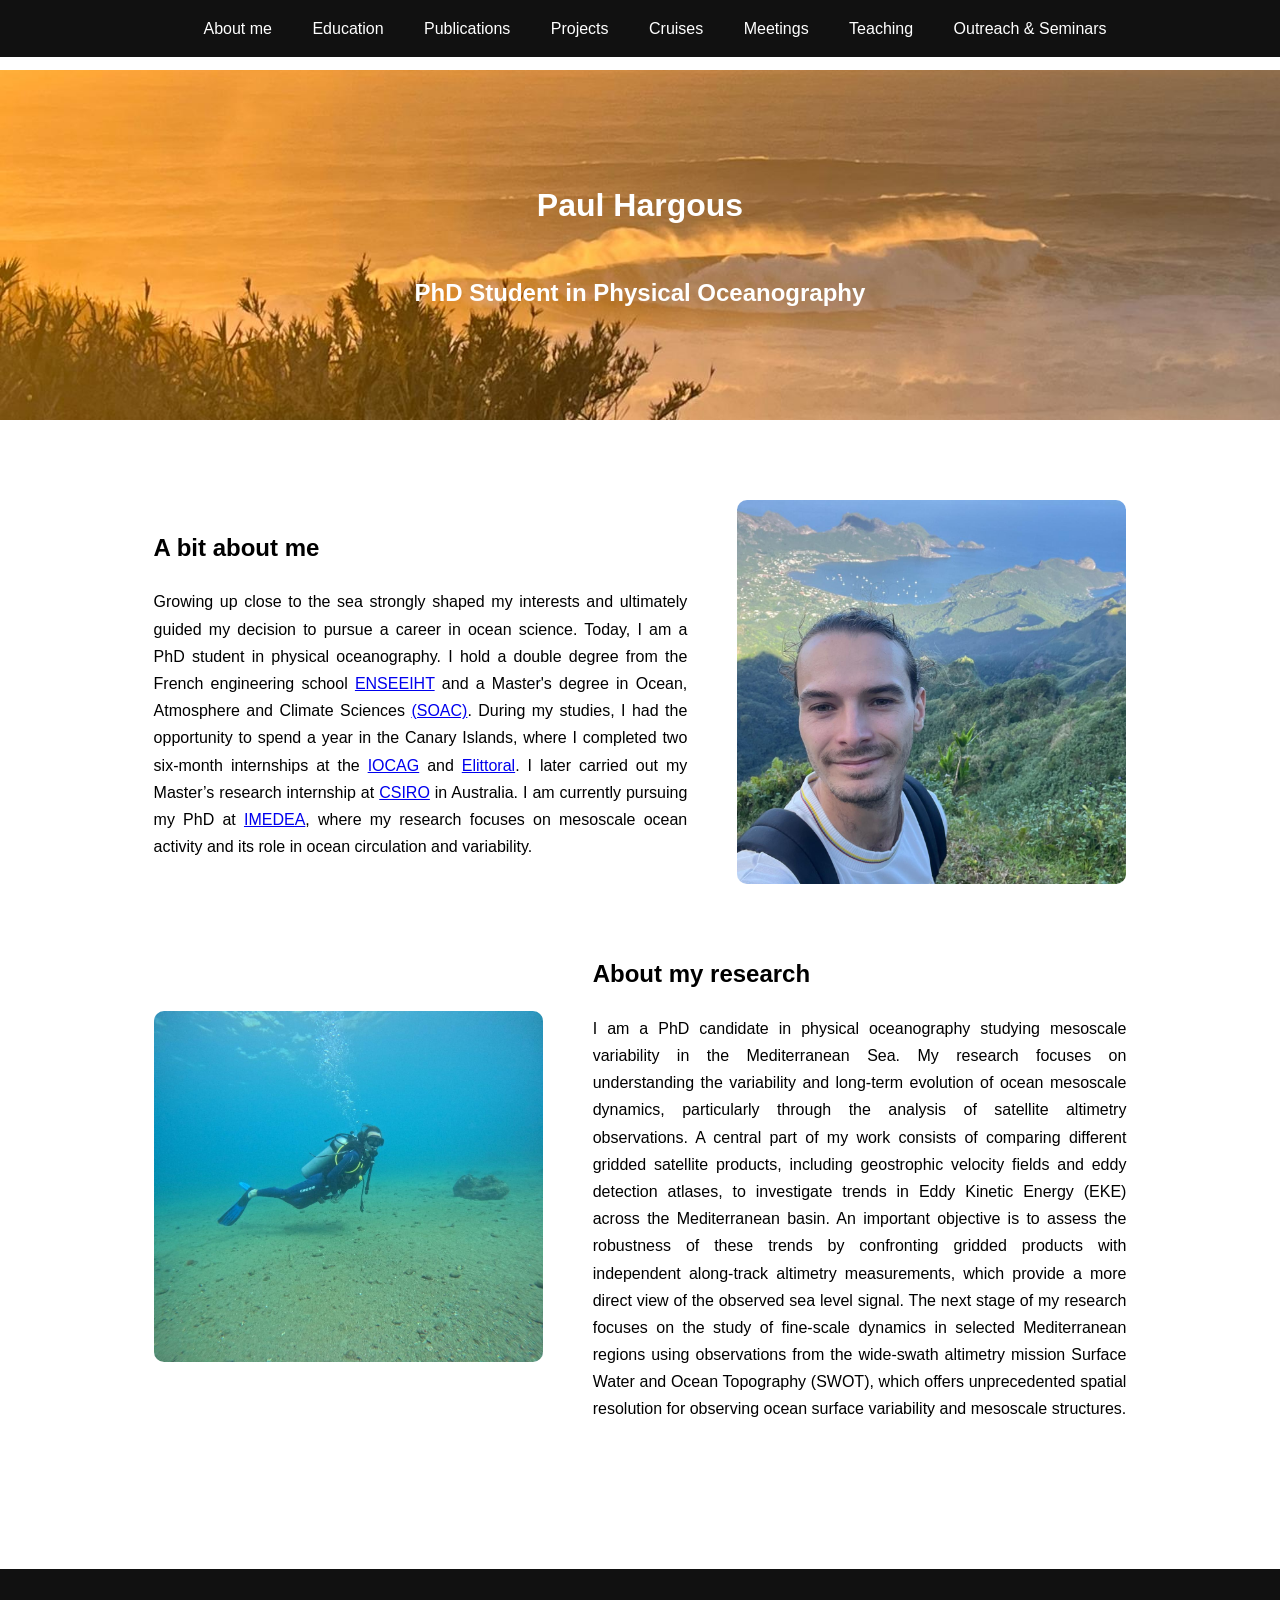
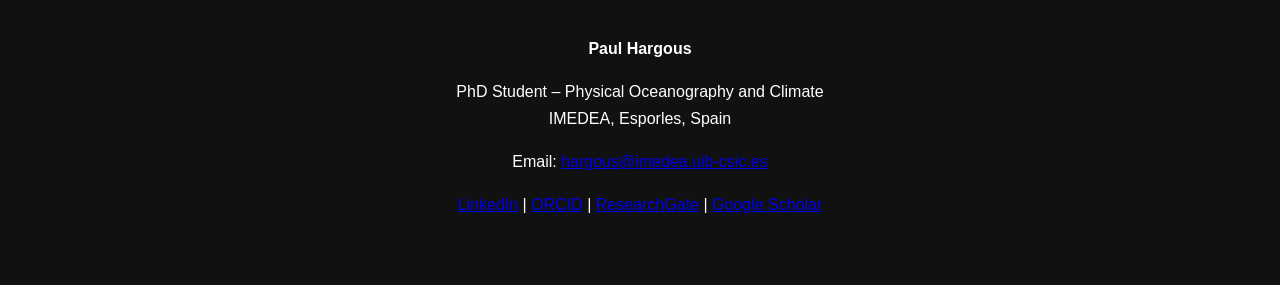
<file: index.html>
<!DOCTYPE html>
<html>

<head>
<meta name="google-site-verification" content="HveH4PqdMPqYlCQyUi-sbemN2hJzuqXPKPrv9sUtmls" />
<title>Paul Hargous - About me</title>
<link rel="stylesheet" href="style.css">
</head>

<body>

<nav>
<a href="index.html">About me</a>
<a href="education.html">Education</a>
<a href="publications.html">Publications</a>
<a href="projects.html">Projects</a>
<a href="cruises.html">Cruises</a>
<a href="meetings.html">Meetings</a>
<a href="teaching.html">Teaching</a>
<a href="outreach.html">Outreach & Seminars</a>
  <!-- 
<a href="cv.html">CV</a>
  -->
</nav>

<!-- HERO -->

<header class="hero" style="background-image:url('images/nazare.png'); height:350px;">
<h1>Paul Hargous</h1>
<h2>PhD Student in Physical Oceanography</h2>
</header>

<section class="content" style="margin-bottom: 10px; padding-bottom: 0;">
<!-- ABOUT ME -->

<div class="section-flex">
<div class="text-block" style="text-align: justify;">

<h2>A bit about me</h2>
<p>
Growing up close to the sea strongly shaped my interests and ultimately guided my decision
to pursue a career in ocean science. 
Today, I am a PhD student in physical oceanography. I hold a double degree from the French 
engineering school <a href="https://www.enseeiht.fr/fr/index.html" target="_blank">ENSEEIHT</a>
and a Master's degree in Ocean, Atmosphere and Climate Sciences
<a href="https://master-soac-toulouse.obs-mip.fr/" target="_blank">(SOAC)</a>.
During my studies, I had the opportunity to spend a year in the Canary Islands, where I 
completed two six-month internships at the <a href="https://iocag.ulpgc.es/" target="_blank">IOCAG</a>
and <a href="https://www.elittoral.es/" target="_blank">Elittoral</a>. I later carried out my 
Master’s research internship at <a href="https://www.csiro.au/en/" target="_blank">CSIRO</a> in Australia.
I am currently pursuing my PhD at <a href="https://imedea.uib-csic.es/" target="_blank">IMEDEA</a>, 
where my research focuses on mesoscale ocean activity and its role in ocean circulation and variability.
</p>
</div>
<img src="images/moi.png" width="200" style="border-radius:10px;">
</div>

</section>

<!-- BACKGROUND IMAGE -->
<!--
<div class="separator" style="background-image:url('images/figure_eke.png');"></div>

<section class="content">
-->
<!-- RESEARCH -->
<section class="content" style="margin-top: 10px; padding-top: 0;">
<div class="section-flex" style="flex-direction: row-reverse; justify-content: flex-start;">
<div class="text-block" style="text-align: justify;">
<h2>About my research</h2>
<p>
I am a PhD candidate in physical oceanography studying mesoscale variability in the Mediterranean Sea. 
My research focuses on understanding the variability and long-term evolution of ocean mesoscale dynamics, 
particularly through the analysis of satellite altimetry observations.
A central part of my work consists of comparing different gridded satellite products, including geostrophic 
velocity fields and eddy detection atlases, to investigate trends in Eddy Kinetic Energy (EKE) across the 
Mediterranean basin. An important objective is to assess the robustness of these trends by confronting 
gridded products with independent along-track altimetry measurements, which provide a more direct view of 
the observed sea level signal.
The next stage of my research focuses on the study of fine-scale dynamics in selected Mediterranean regions 
using observations from the wide-swath altimetry mission Surface Water and Ocean Topography (SWOT), which 
offers unprecedented spatial resolution for observing ocean surface variability and mesoscale structures.
</p>
</div>
<img src="images/moiplongee.png" width="200" style="border-radius:10px;">
</div>

</section>

<footer class="footer">

<p><strong>Paul Hargous</strong></p>

<p>
PhD Student – Physical Oceanography and Climate<br>
IMEDEA, Esporles, Spain
</p>

<p>
Email:
<a href="mailto:hargous@imedea.uib-csic.es">
hargous@imedea.uib-csic.es
</a>
</p>

<p>
<a href="https://www.linkedin.com/in/paul-hargous-964874195/" target="_blank">LinkedIn</a> |
<a href="https://orcid.org/0009-0008-0964-6920" target="_blank">ORCID</a> |
<a href="https://www.researchgate.net/profile/Paul-Hargous" target="_blank">ResearchGate</a> |
<a href="https://scholar.google.com/citations?hl=en&user=XVpgIv8AAAAJ" target="_blank">Google Scholar</a>
</p>

</footer>

</body>
</html>
</file>
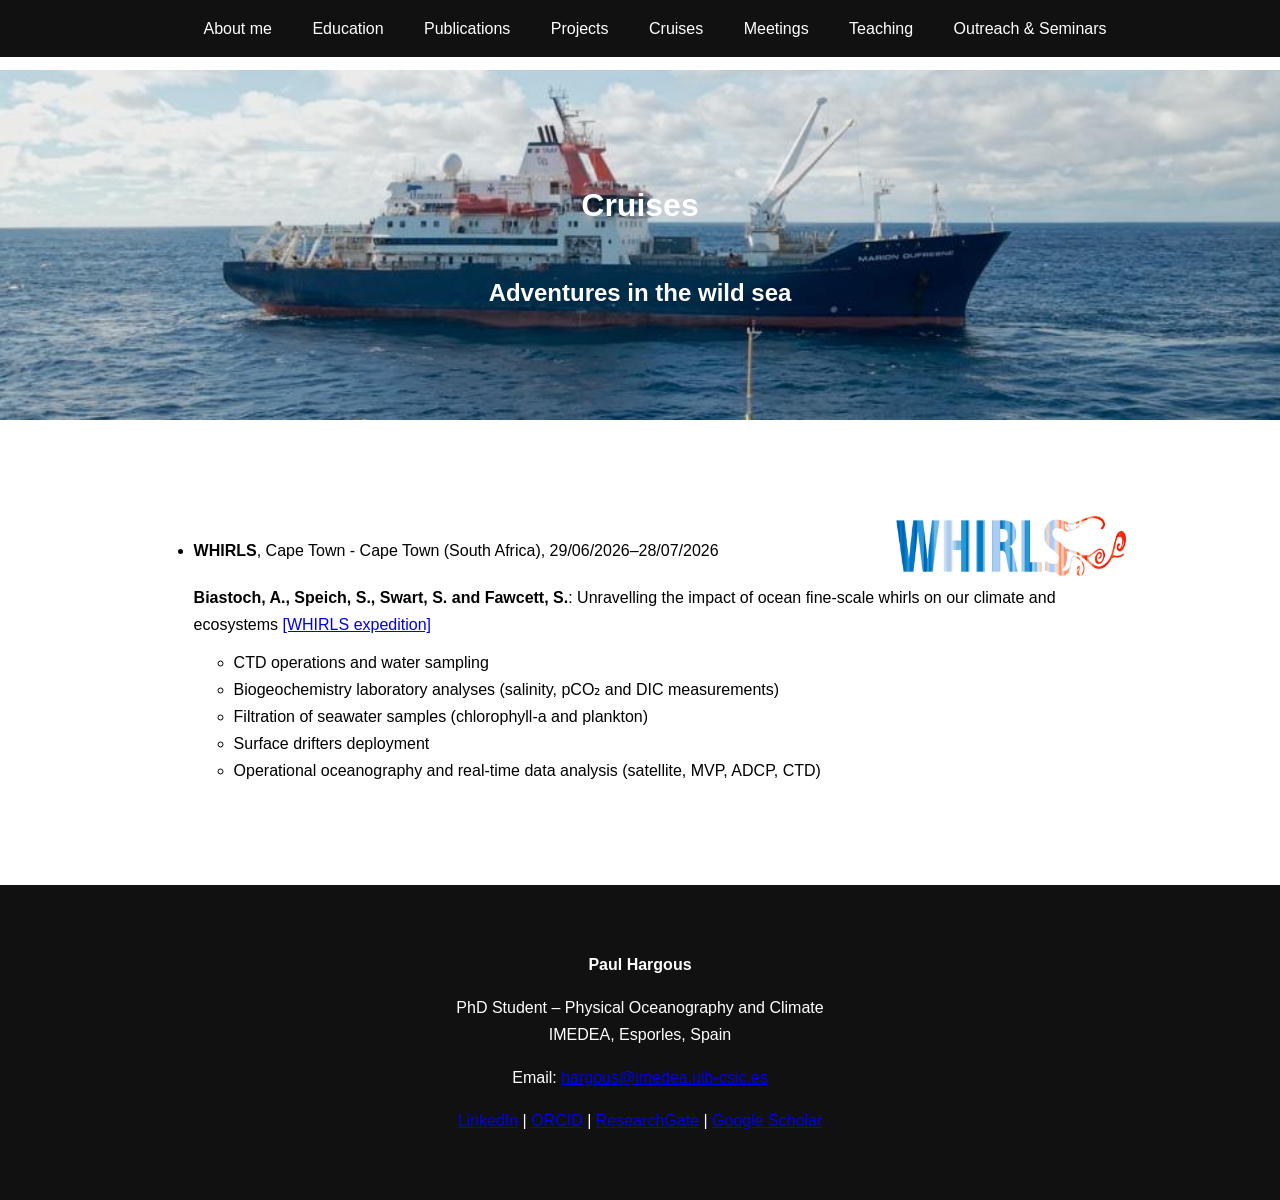
<file: cruises.html>
<!DOCTYPE html>
<html>
<head>
    <title>Paul Hargous - Meetings</title>
    <link rel="stylesheet" href="style.css">
    <meta charset="UTF-8">
</head>
<body>

<nav>
    <a href="index.html">About me</a>
    <a href="education.html">Education</a>
    <a href="publications.html">Publications</a>
    <a href="projects.html">Projects</a>
    <a href="cruises.html">Cruises</a>
    <a href="meetings.html">Meetings</a>
    <a href="teaching.html">Teaching</a>
    <a href="outreach.html">Outreach & Seminars</a>
    <!-- 
<a href="cv.html">CV</a>
  -->
</nav>

<!-- HERO -->

<header class="hero" style="background-image:url('images/marion_dufresne.png'); height:350px;">
<h1>Cruises</h1>
<h2>Adventures in the wild sea</h2>
</header>

<section class="content">
<ul>

<li style="margin-bottom:20px;">
<div style="display:flex; align-items:center; justify-content:space-between;">
<div>
<b>WHIRLS</b>, Cape Town - Cape Town (South Africa), 29/06/2026–28/07/2026
</div>
<a href="https://www.whirls.eu/" target="_blank">
<img src="images/whirls_logo.png" alt="WHIRLS logo" style="height:60px;">
</a>
</div>
<div>
<b>Biastoch, A., Speich, S., Swart, S. and Fawcett, S.</b>:
Unravelling the impact of ocean fine-scale whirls on our climate and ecosystems
<a href="https://www.whirls.eu/expedition/" target="_blank">[WHIRLS expedition]</a>
<ul style="margin-top:10px;">
    <li>CTD operations and water sampling</li>
    <li>Biogeochemistry laboratory analyses (salinity, pCO₂ and DIC measurements)</li>
    <li>Filtration of seawater samples (chlorophyll-a and plankton)</li>
    <li>Surface drifters deployment</li>
    <li>Operational oceanography and real-time data analysis (satellite, MVP, ADCP, CTD)</li>
</ul>
</li>
    

</ul>
</section>

<footer class="footer">

<p><strong>Paul Hargous</strong></p>

<p>
PhD Student – Physical Oceanography and Climate<br>
IMEDEA, Esporles, Spain
</p>

<p>
Email:
<a href="mailto:hargous@imedea.uib-csic.es">
hargous@imedea.uib-csic.es
</a>
</p>

<p>
<a href="https://www.linkedin.com/in/paul-hargous-964874195/" target="_blank">LinkedIn</a> |
<a href="https://orcid.org/0009-0008-0964-6920" target="_blank">ORCID</a> |
<a href="https://www.researchgate.net/profile/Paul-Hargous" target="_blank">ResearchGate</a> |
<a href="https://scholar.google.com/citations?hl=en&user=XVpgIv8AAAAJ" target="_blank">Google Scholar</a>
</p>

</footer>
    
</body>
</html>
</file>
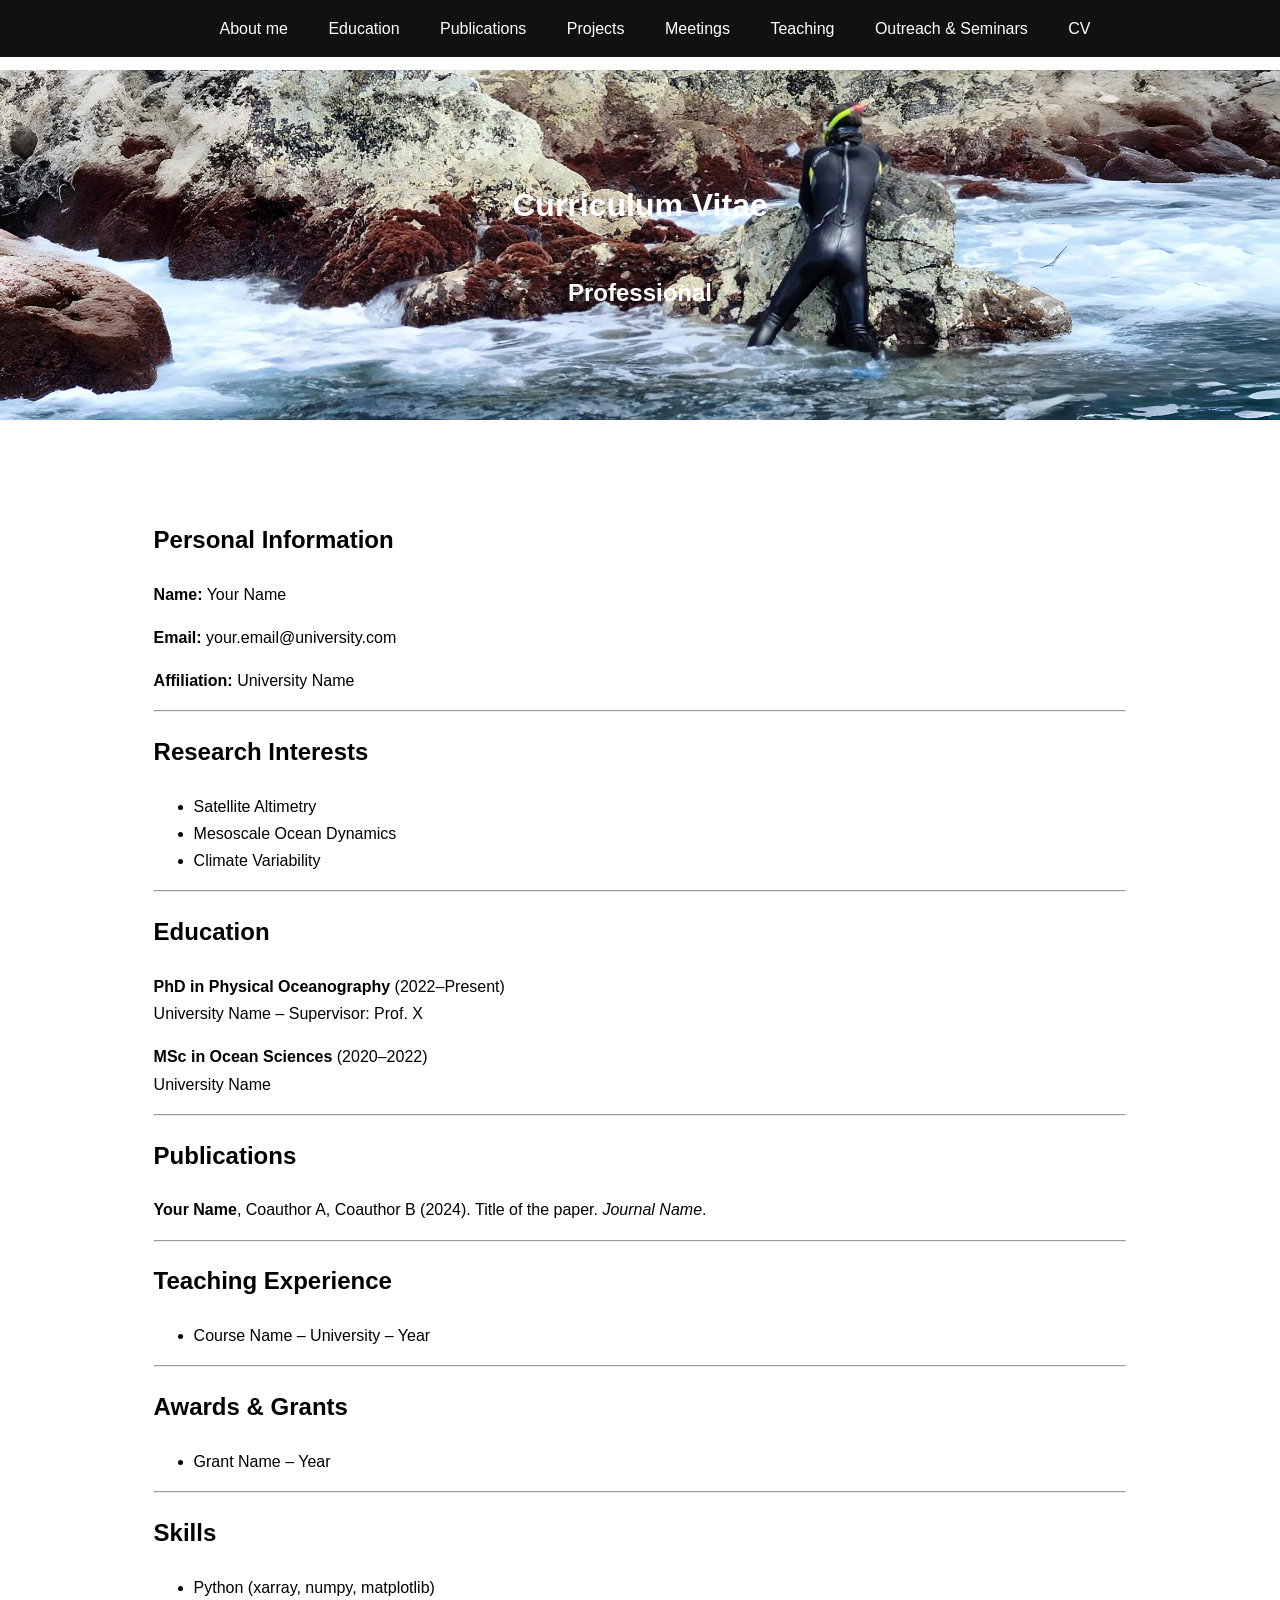
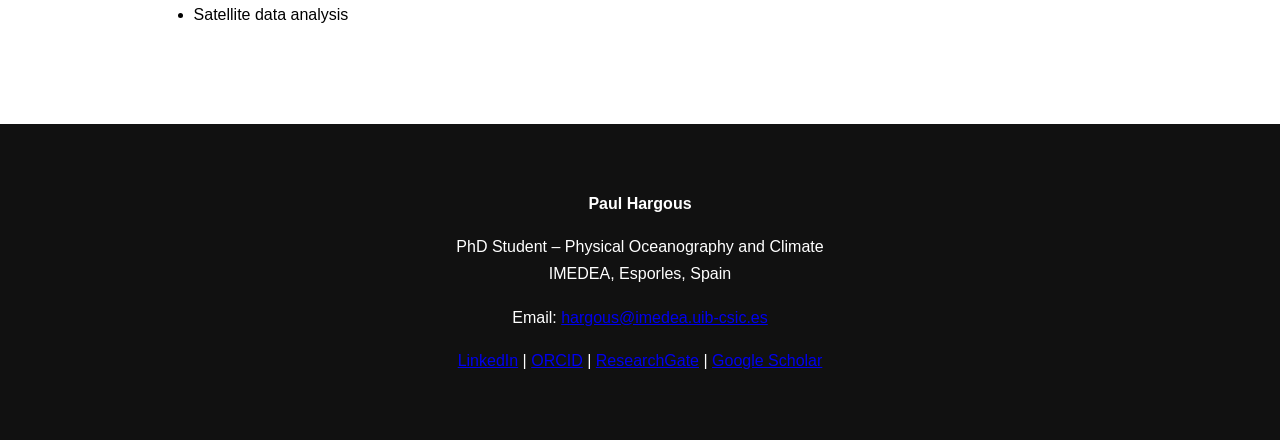
<file: cv.html>
<!DOCTYPE html>
<html>
<head>
    <title>Paul Hargous - CV</title>
    <link rel="stylesheet" href="style.css">
    <meta charset="UTF-8">
</head>
<body>

<nav>
    <a href="index.html">About me</a>
    <a href="education.html">Education</a>
    <a href="publications.html">Publications</a>
    <a href="projects.html">Projects</a>
    <a href="meetings.html">Meetings</a>
    <a href="teaching.html">Teaching</a>
    <a href="outreach.html">Outreach & Seminars</a>
    <a href="cv.html">CV</a>
</nav>

<!-- HERO -->

<header class="hero" style="background-image:url('images/combi.png'); height:350px;">
<h1>Curriculum Vitae</h1>
<h2>Professional</h2>
</header>


<section class="content">

<h2>Personal Information</h2>
<p><strong>Name:</strong> Your Name</p>
<p><strong>Email:</strong> your.email@university.com</p>
<p><strong>Affiliation:</strong> University Name</p>

<hr>

<h2>Research Interests</h2>
<ul>
    <li>Satellite Altimetry</li>
    <li>Mesoscale Ocean Dynamics</li>
    <li>Climate Variability</li>
</ul>

<hr>

<h2>Education</h2>
<p><strong>PhD in Physical Oceanography</strong> (2022–Present)<br>
University Name – Supervisor: Prof. X</p>

<p><strong>MSc in Ocean Sciences</strong> (2020–2022)<br>
University Name</p>

<hr>

<h2>Publications</h2>
<p>
<strong>Your Name</strong>, Coauthor A, Coauthor B (2024).  
Title of the paper. <em>Journal Name</em>.
</p>

<hr>

<h2>Teaching Experience</h2>
<ul>
    <li>Course Name – University – Year</li>
</ul>

<hr>

<h2>Awards & Grants</h2>
<ul>
    <li>Grant Name – Year</li>
</ul>

<hr>

<h2>Skills</h2>
<ul>
    <li>Python (xarray, numpy, matplotlib)</li>
    <li>Satellite data analysis</li>
</ul>

</section>



<footer class="footer">

<p><strong>Paul Hargous</strong></p>

<p>
PhD Student – Physical Oceanography and Climate<br>
IMEDEA, Esporles, Spain
</p>

<p>
Email:
<a href="mailto:hargous@imedea.uib-csic.es">
hargous@imedea.uib-csic.es
</a>
</p>

<p>
<a href="https://www.linkedin.com/in/paul-hargous-964874195/" target="_blank">LinkedIn</a> |
<a href="https://orcid.org/0009-0008-0964-6920" target="_blank">ORCID</a> |
<a href="https://www.researchgate.net/profile/Paul-Hargous" target="_blank">ResearchGate</a> |
<a href="https://scholar.google.com/citations?hl=en&user=XVpgIv8AAAAJ" target="_blank">Google Scholar</a>
</p>

</footer>
    
</body>
</html>
</file>
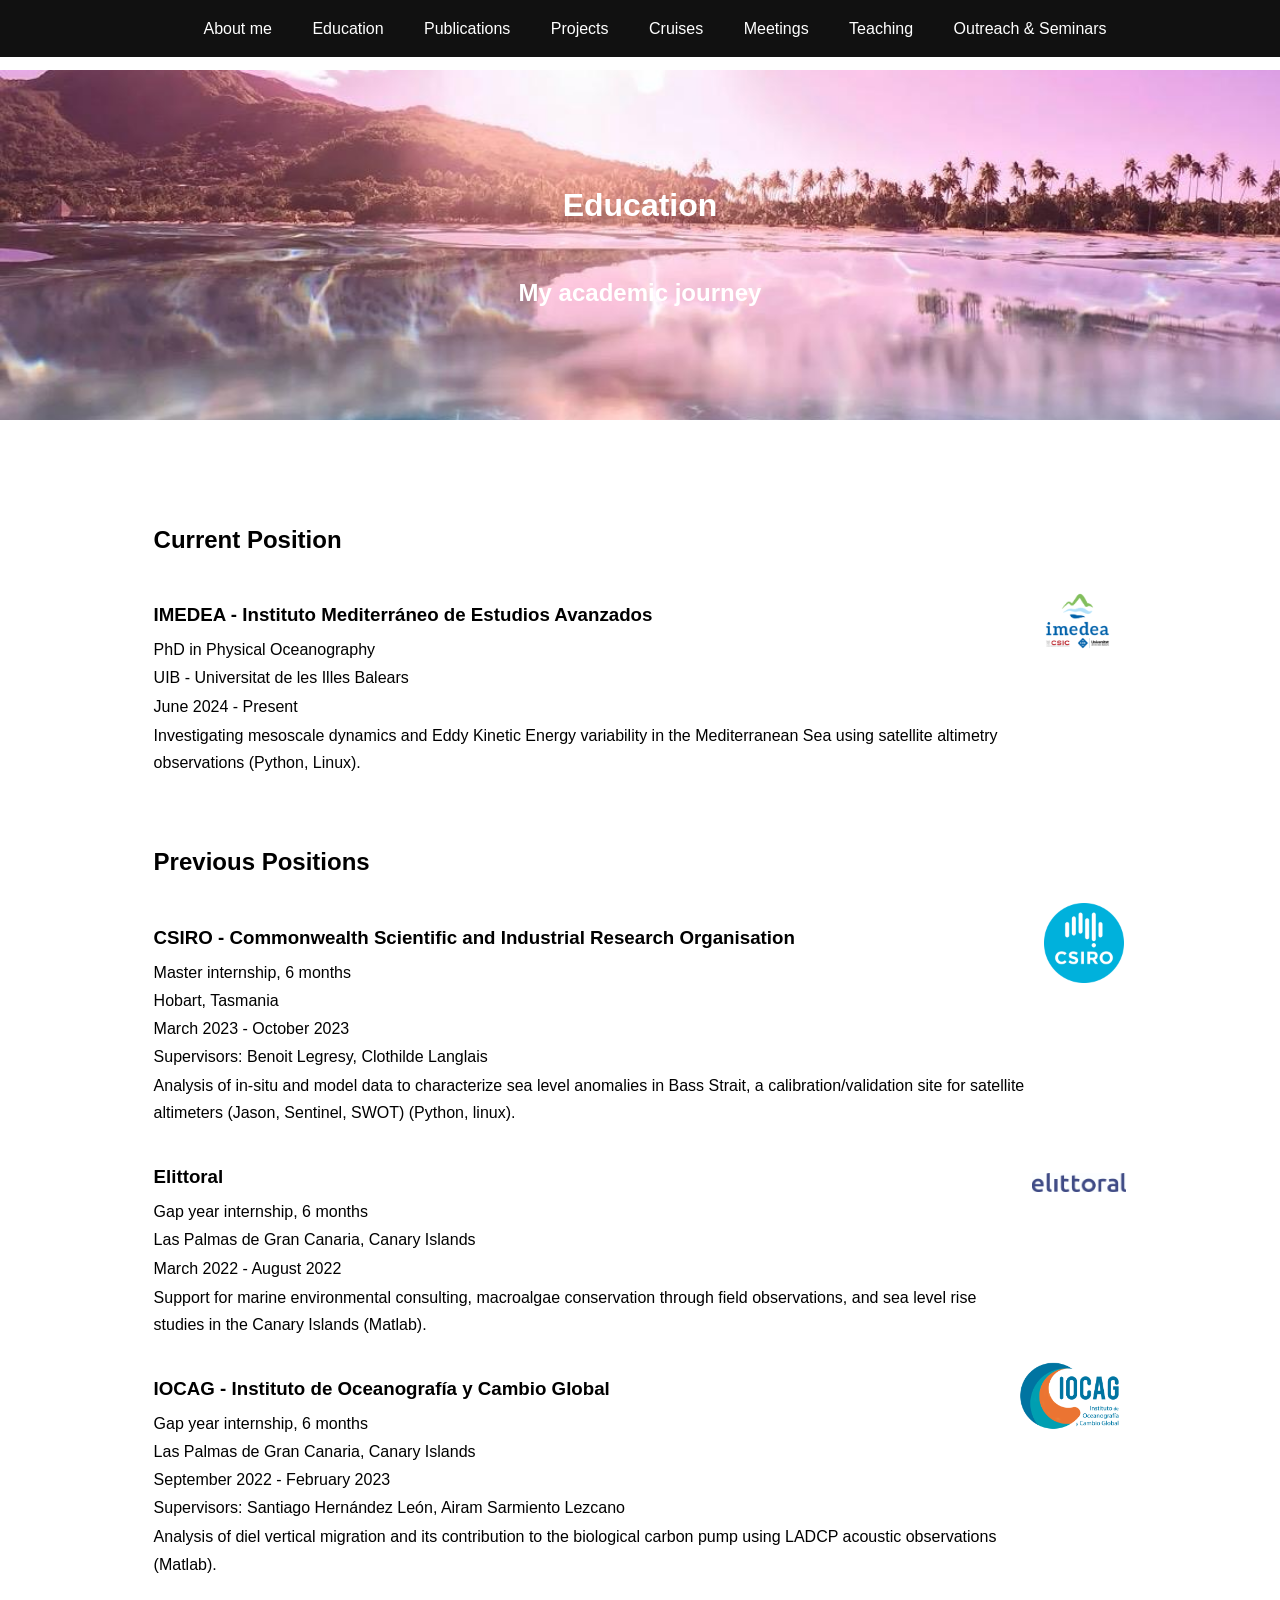
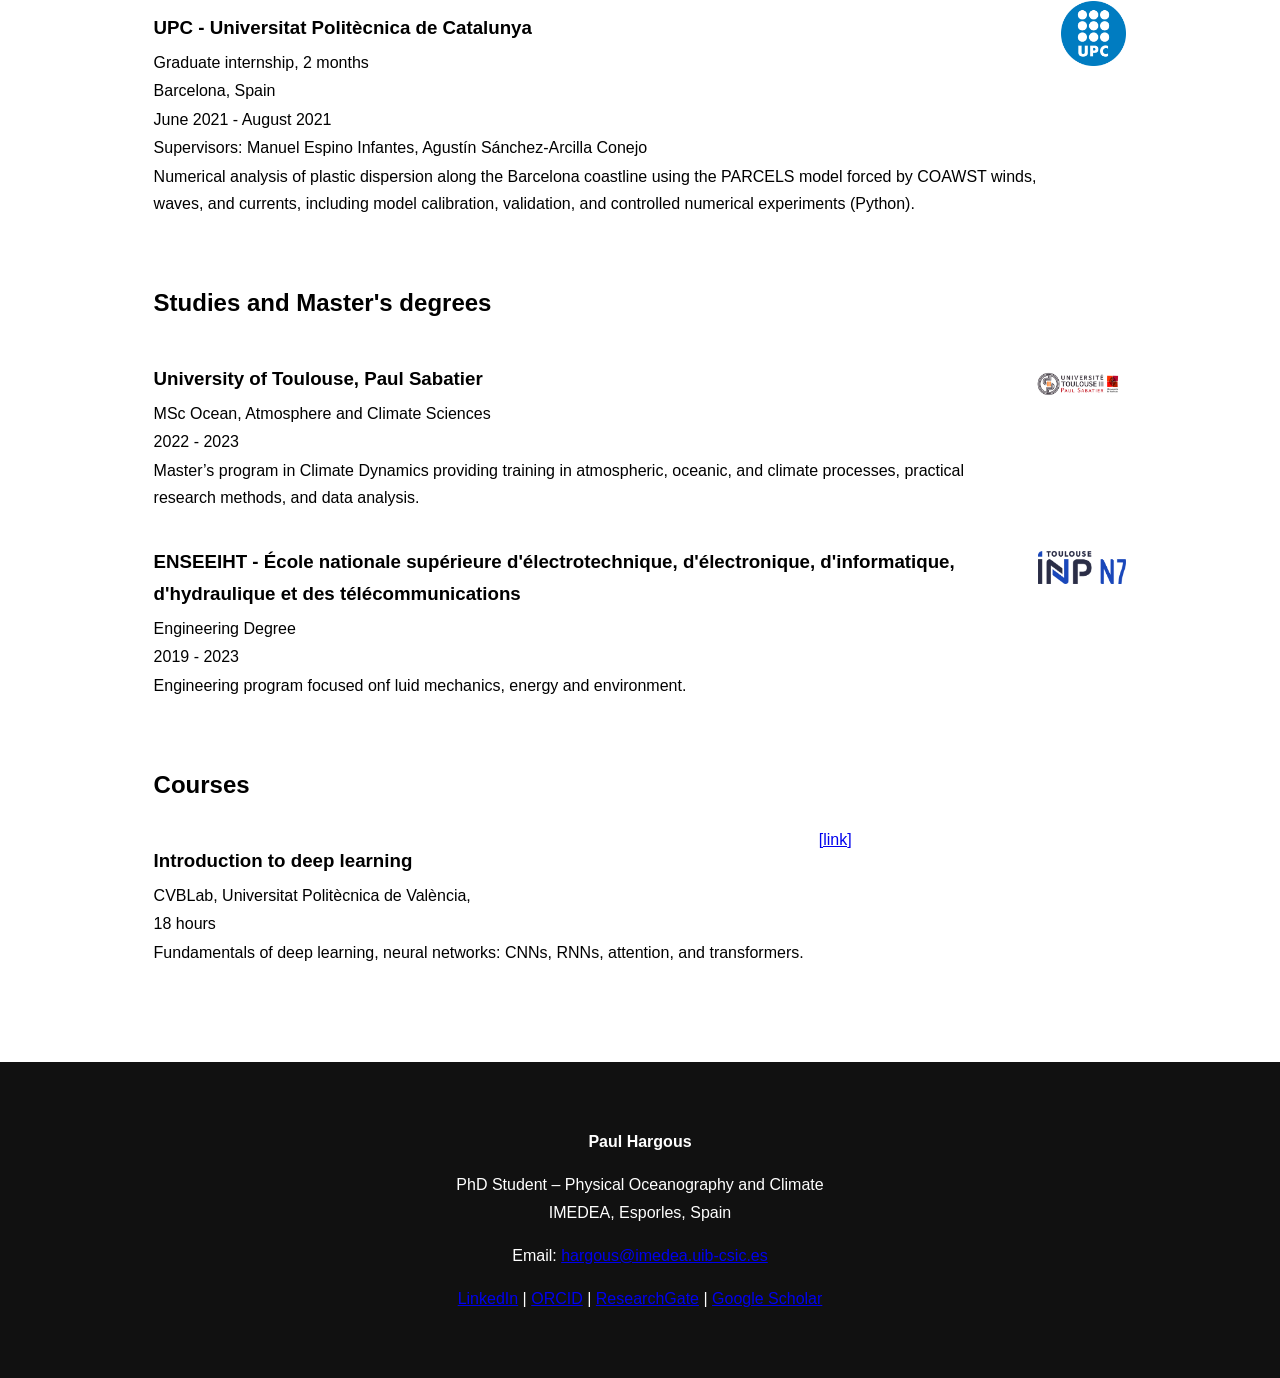
<file: education.html>
<!DOCTYPE html>
<html>

<head>
<title>Paul Hargous - Education</title>
<link rel="stylesheet" href="style.css">
<meta charset="UTF-8">
</head>

<body>

<nav>
<a href="index.html">About me</a>
<a href="education.html">Education</a>
<a href="publications.html">Publications</a>
<a href="projects.html">Projects</a>
<a href="cruises.html">Cruises</a>
<a href="meetings.html">Meetings</a>
<a href="teaching.html">Teaching</a>
<a href="outreach.html">Outreach & Seminars</a>
<!-- 
<a href="cv.html">CV</a>
  -->
</nav>

<!-- HERO -->

<header class="hero" style="background-image:url('images/moorea.png'); height:350px;">
<h1>Education</h1>
<h2>My academic journey</h2>
</header>

<section class="content">

<h2 style="margin-bottom:20px;">Current Position</h2>
<div class="education-item">
<div style="display:flex; align-items:flex-start; gap:15px;">
<div>
<h3 style="margin-bottom:5px;">IMEDEA - Instituto Mediterráneo de Estudios Avanzados</h3>
<p class="edu-place" style="margin:1px 0;">PhD in Physical Oceanography</p>
<p class="edu-place" style="margin:1px 0;">UIB - Universitat de les Illes Balears</p>
<p class="edu-date" style="margin:1px 0;">June 2024 - Present</p>
<p style="margin-top:2px;">
Investigating mesoscale dynamics and Eddy Kinetic Energy variability in the Mediterranean Sea using satellite altimetry observations (Python, Linux).
</p>
</div>
<a href="https://imedea.uib-csic.es/" target="_blank"
style="width:120px; height:80px; display:flex; align-items:center; justify-content:center;">
<img src="images/imedea_logo.png" style="max-width:100%; max-height:100%;">
</a>
</div>
</div>


<h2 style="margin-top:50px; margin-bottom:20px;">Previous Positions</h2>
<div class="education-item">
<div style="display:flex; align-items:flex-start; gap:15px;">
<div>
<h3 style="margin-bottom:5px;">CSIRO - Commonwealth Scientific and Industrial Research Organisation</h3>
<p class="edu-pos" style="margin:1px 0;">Master internship, 6 months</p>
<p class="edu-place" style="margin:1px 0;">Hobart, Tasmania</p>
<p class="edu-date" style="margin:1px 0;">March 2023 - October 2023</p>
<p class="edu-env" style="margin:1px 0;">Supervisors: Benoit Legresy, Clothilde Langlais</p>
<p style="margin-top:2px;">
Analysis of in-situ and model data to characterize sea level anomalies in Bass Strait, 
a calibration/validation site for satellite altimeters (Jason, Sentinel, SWOT) (Python, linux).</p>
</div>
<a href="https://www.csiro.au/en/" target="_blank"
style="width:120px; height:80px; display:flex; align-items:center; justify-content:center;">
<img src="images/csiro_logo.png" style="max-width:100%; max-height:100%;">
</a>
</div>
</div>

<div class="education-item">
<div style="display:flex; align-items:flex-start; gap:15px;">
<div>
<h3 style="margin-bottom:5px;">Elittoral</h3>
<p class="edu-pos" style="margin:1px 0;">Gap year internship, 6 months</p>
<p class="edu-place" style="margin:1px 0;">Las Palmas de Gran Canaria, Canary Islands</p>
<p class="edu-date" style="margin:1px 0;">March 2022 - August 2022</p>
<p style="margin-top:2px;">
Support for marine environmental consulting, macroalgae  conservation through field observations, 
and sea level rise studies in the Canary Islands (Matlab).
</p>
</div>
<a href="https://www.elittoral.es/" target="_blank"
style="width:120px; height:80px; display:flex; align-items:center; justify-content:center;">
<img src="images/elittoral_logo.png" style="max-width:100%; max-height:100%;">
</a>
</div>
</div>

<div class="education-item">
<div style="display:flex; align-items:flex-start; gap:15px;">
<div>
<h3 style="margin-bottom:5px;">IOCAG - Instituto de Oceanografía y Cambio Global</h3>
<p class="edu-pos" style="margin:1px 0;">Gap year internship, 6 months</p>
<p class="edu-place" style="margin:1px 0;">Las Palmas de Gran Canaria, Canary Islands</p>
<p class="edu-date" style="margin:1px 0;">September 2022 - February 2023</p>
<p class="edu-env" style="margin:1px 0;">Supervisors: Santiago Hernández León, Airam Sarmiento Lezcano</p>
<p style="margin-top:2px;">
Analysis of diel vertical migration and its contribution to the biological carbon pump using LADCP acoustic observations (Matlab).
</p>
</div>
<a href="https://iocag.ulpgc.es/" target="_blank"
style="width:120px; height:80px; display:flex; align-items:center; justify-content:center;">
<img src="images/iocag_logo.png" style="max-width:100%; max-height:100%;">
</a>
</div>
</div>

<div class="education-item">
<div style="display:flex; align-items:flex-start; gap:15px;">
<div>
<h3 style="margin-bottom:5px;">UPC - Universitat Politècnica de Catalunya</h3>
<p class="edu-pos" style="margin:1px 0;">Graduate internship, 2 months</p>
<p class="edu-place" style="margin:1px 0;">Barcelona, Spain</p>
<p class="edu-date" style="margin:1px 0;">June 2021 - August 2021</p>
<p class="edu-env" style="margin:1px 0;">Supervisors: Manuel Espino Infantes, Agustín Sánchez-Arcilla Conejo</p>
<p style="margin-top:2px;">
Numerical analysis of plastic dispersion along the Barcelona coastline using the PARCELS model forced by COAWST winds, 
waves, and currents, including model calibration, validation, and controlled numerical experiments (Python).
</p>
</div>
<a href="https://www.upc.edu/ca" target="_blank"
style="width:120px; height:80px; display:flex; align-items:center; justify-content:center;">
<img src="images/upc_logo.png" style="max-width:100%; max-height:100%;">
</a>
</div>
</div>
  
  
  
<h2 style="margin-top:50px; margin-bottom:20px;">Studies and Master's degrees</h2>
<div class="education-item">
<div style="display:flex; align-items:flex-start; gap:15px;">
<div>
<h3 style="margin-bottom:5px;">University of Toulouse, Paul Sabatier</h3>
<p class="edu-place" style="margin:1px 0;">MSc Ocean, Atmosphere and Climate Sciences</p>
<p class="edu-date" style="margin:1px 0;">2022 - 2023</p>
<p style="margin-top:2px;">
Master’s program in Climate Dynamics providing training in atmospheric, oceanic, 
and climate processes, practical research methods, and data analysis.</p>
</div>
<a href="https://www.enseeiht.fr/fr/formation/masters/sciences-de-l-ocean-de-l-atmosphere-et-du-climat-soac.html" target="_blank"
style="width:120px; height:80px; display:flex; align-items:center; justify-content:center;">
<img src="images/paulsab_logo.png" style="max-width:100%; max-height:100%;">
</a>
</div>
</div>


<div class="education-item">
<div style="display:flex; align-items:flex-start; gap:15px;">
<div>
<h3 style="margin-bottom:5px;">ENSEEIHT - École nationale supérieure d'électrotechnique, d'électronique, d'informatique, d'hydraulique et des télécommunications</h3>
<p class="edu-place" style="margin:1px 0;">Engineering Degree</p>
<p class="edu-date" style="margin:1px 0;">2019 - 2023</p>
<p style="margin-top:2px;">
Engineering program focused onf luid mechanics, energy and environment.</p>
</div>
<a href="https://www.enseeiht.fr/fr/index.html" target="_blank"
style="width:120px; height:80px; display:flex; align-items:center; justify-content:center;">
<img src="images/enseeiht_logo.png" style="max-width:100%; max-height:100%;">
</a>
</div>
</div>



  

<h2 style="margin-top:50px; margin-bottom:20px;">Courses</h2>
<div class="education-item">
<div style="display:flex; align-items:flex-start; gap:15px;">
<div>
<h3 style="margin-bottom:5px;">Introduction to deep learning</h3>
<p class="edu-place" style="margin:1px 0;">CVBLab, Universitat Politècnica de València, </p>
<p class="edu-date" style="margin:1px 0;">18 hours</p>
<p style="margin-top:2px;">
Fundamentals of deep learning, neural networks: CNNs, RNNs, attention, and transformers.</p>
</div>
<a href="https://www.cvblab.webs.upv.es/" target="_blank">[link]</a>
</div>
</div>

</section>



<footer class="footer">

<p><strong>Paul Hargous</strong></p>

<p>
PhD Student – Physical Oceanography and Climate<br>
IMEDEA, Esporles, Spain
</p>

<p>
Email:
<a href="mailto:hargous@imedea.uib-csic.es">
hargous@imedea.uib-csic.es
</a>
</p>

<p>
<a href="https://www.linkedin.com/in/paul-hargous-964874195/" target="_blank">LinkedIn</a> |
<a href="https://orcid.org/0009-0008-0964-6920" target="_blank">ORCID</a> |
<a href="https://www.researchgate.net/profile/Paul-Hargous" target="_blank">ResearchGate</a> |
<a href="https://scholar.google.com/citations?hl=en&user=XVpgIv8AAAAJ" target="_blank">Google Scholar</a>
</p>

</footer>

</body>
</html>
</file>
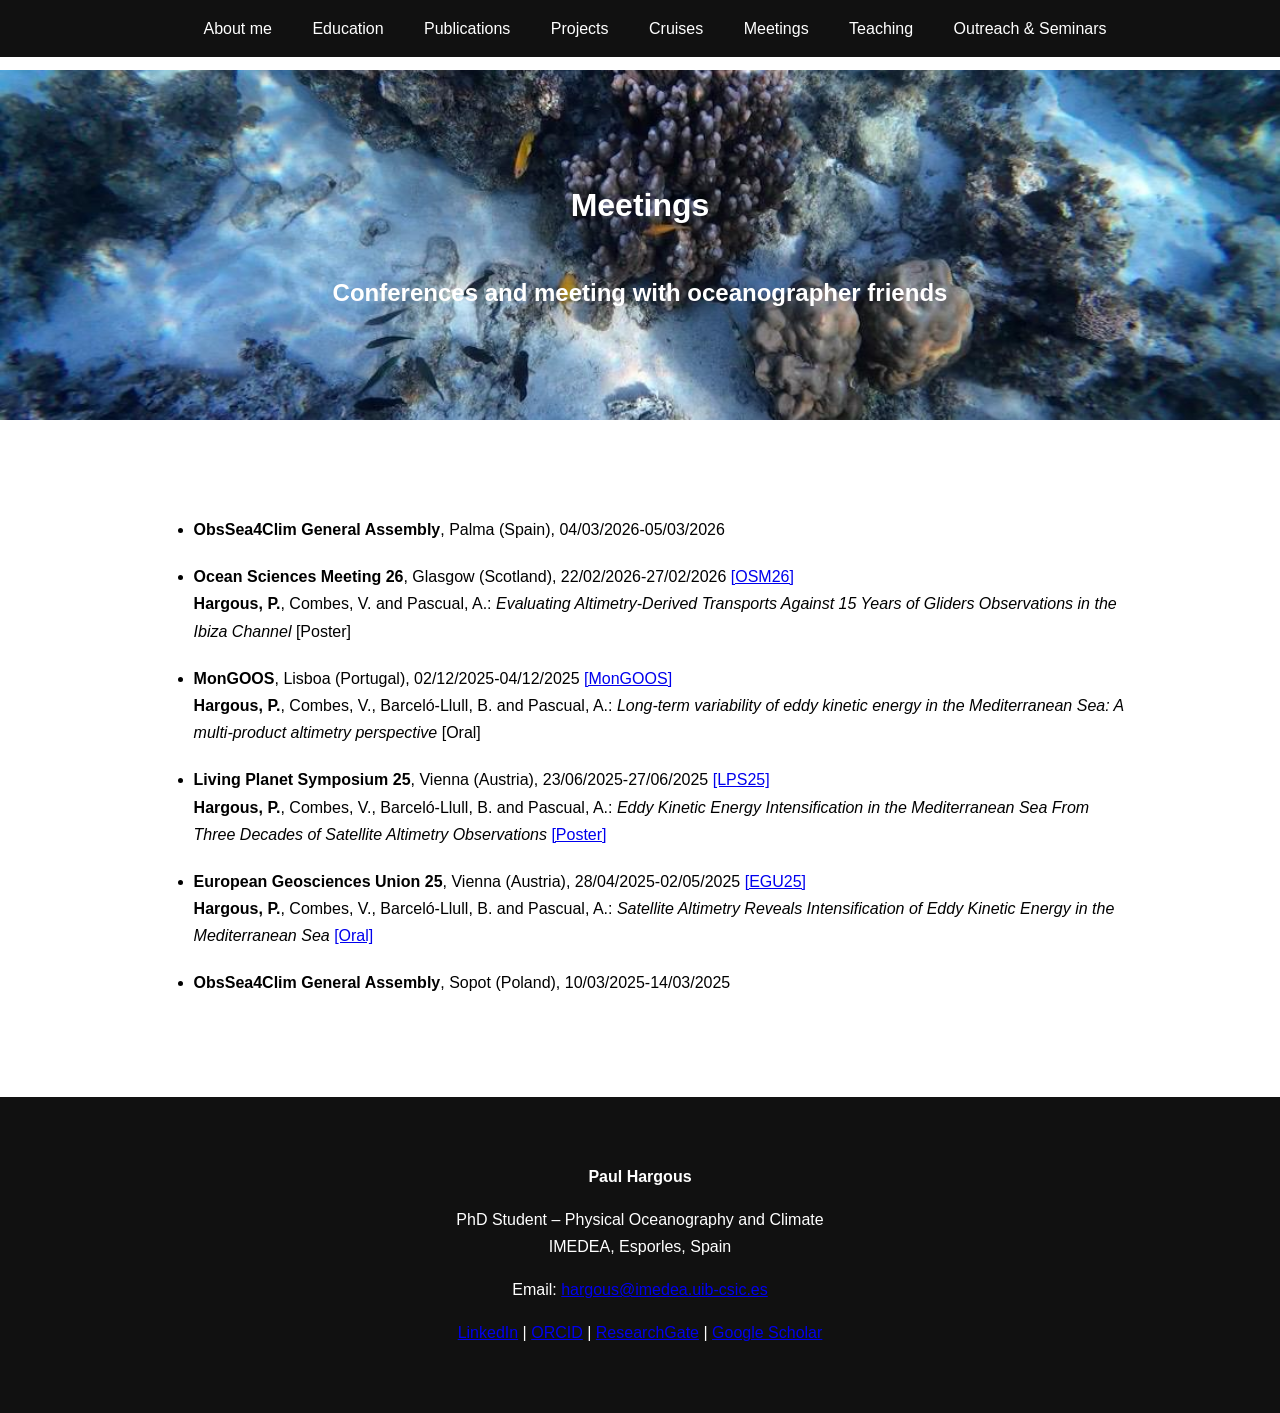
<file: meetings.html>
<!DOCTYPE html>
<html>
<head>
    <title>Paul Hargous - Meetings</title>
    <link rel="stylesheet" href="style.css">
    <meta charset="UTF-8">
</head>
<body>

<nav>
    <a href="index.html">About me</a>
    <a href="education.html">Education</a>
    <a href="publications.html">Publications</a>
    <a href="projects.html">Projects</a>
    <a href="cruises.html">Cruises</a>
    <a href="meetings.html">Meetings</a>
    <a href="teaching.html">Teaching</a>
    <a href="outreach.html">Outreach & Seminars</a>
    <!-- 
<a href="cv.html">CV</a>
  -->
</nav>

<!-- HERO -->

<header class="hero" style="background-image:url('images/meetingfish.png'); height:350px;">
<h1>Meetings</h1>
<h2>Conferences and meeting with oceanographer friends</h2>
</header>

<section class="content">
<ul>


<li style="margin-bottom:20px;">
<div><b>ObsSea4Clim General Assembly</b>, Palma (Spain), 04/03/2026-05/03/2026</div>
</li>

<li style="margin-bottom:20px;">
<div><b>Ocean Sciences Meeting 26</b>, Glasgow (Scotland), 22/02/2026-27/02/2026
<a href="https://www.agu.org/ocean-sciences-meeting" target="_blank">[OSM26]</a></div>
<div><b>Hargous, P.</b>, Combes, V. and Pascual, A.: 
<i>Evaluating Altimetry-Derived Transports Against 15 Years of Gliders Observations in the Ibiza Channel</i> [Poster]</div>
</li>

<li style="margin-bottom:20px;">
<div><b>MonGOOS</b>, Lisboa (Portugal), 02/12/2025-04/12/2025
<a href="https://mongoos.eurogoos.eu/events/mongoos-general-assembly-workshop-2025/" target="_blank">[MonGOOS]</a></div>
<div><b>Hargous, P.</b>, Combes, V., Barceló-Llull, B. and Pascual, A.: 
<i>Long-term variability of eddy kinetic energy in the Mediterranean Sea: A multi-product altimetry perspective</i> [Oral]</div>
</li>

<li style="margin-bottom:20px;">
<div><b>Living Planet Symposium 25</b>, Vienna (Austria), 23/06/2025-27/06/2025
<a href="https://lps25.esa.int/" target="_blank">[LPS25]</a></div>
<div><b>Hargous, P.</b>, Combes, V., Barceló-Llull, B. and Pascual, A.: 
<i>Eddy Kinetic Energy Intensification in the Mediterranean Sea From Three Decades of Satellite Altimetry Observations</i>
<a href="https://lps25.esa.int/programme/programme-session/?id=C179B989-34D8-40A6-BB7F-C30B55C9BAE3&presentationId=41D5EBCF-D215-426E-9751-0FF1EAFDAA88" target="_blank">[Poster]</a></div>
</li>

<li style="margin-bottom:20px;">
<div><b>European Geosciences Union 25</b>, Vienna (Austria), 28/04/2025-02/05/2025
<a href="https://www.egu25.eu/" target="_blank">[EGU25]</a></div>
<div><b>Hargous, P.</b>, Combes, V., Barceló-Llull, B. and Pascual, A.: 
<i>Satellite Altimetry Reveals Intensification of Eddy Kinetic Energy in the Mediterranean Sea</i>
<a href="https://zenodo.org/records/15533766" target="_blank">[Oral]</a></div>
</li>

<li style="margin-bottom:20px;">
<div><b>ObsSea4Clim General Assembly</b>, Sopot (Poland), 10/03/2025-14/03/2025</div>
</li>

</ul>
</section>

<footer class="footer">

<p><strong>Paul Hargous</strong></p>

<p>
PhD Student – Physical Oceanography and Climate<br>
IMEDEA, Esporles, Spain
</p>

<p>
Email:
<a href="mailto:hargous@imedea.uib-csic.es">
hargous@imedea.uib-csic.es
</a>
</p>

<p>
<a href="https://www.linkedin.com/in/paul-hargous-964874195/" target="_blank">LinkedIn</a> |
<a href="https://orcid.org/0009-0008-0964-6920" target="_blank">ORCID</a> |
<a href="https://www.researchgate.net/profile/Paul-Hargous" target="_blank">ResearchGate</a> |
<a href="https://scholar.google.com/citations?hl=en&user=XVpgIv8AAAAJ" target="_blank">Google Scholar</a>
</p>

</footer>
    
</body>
</html>
</file>
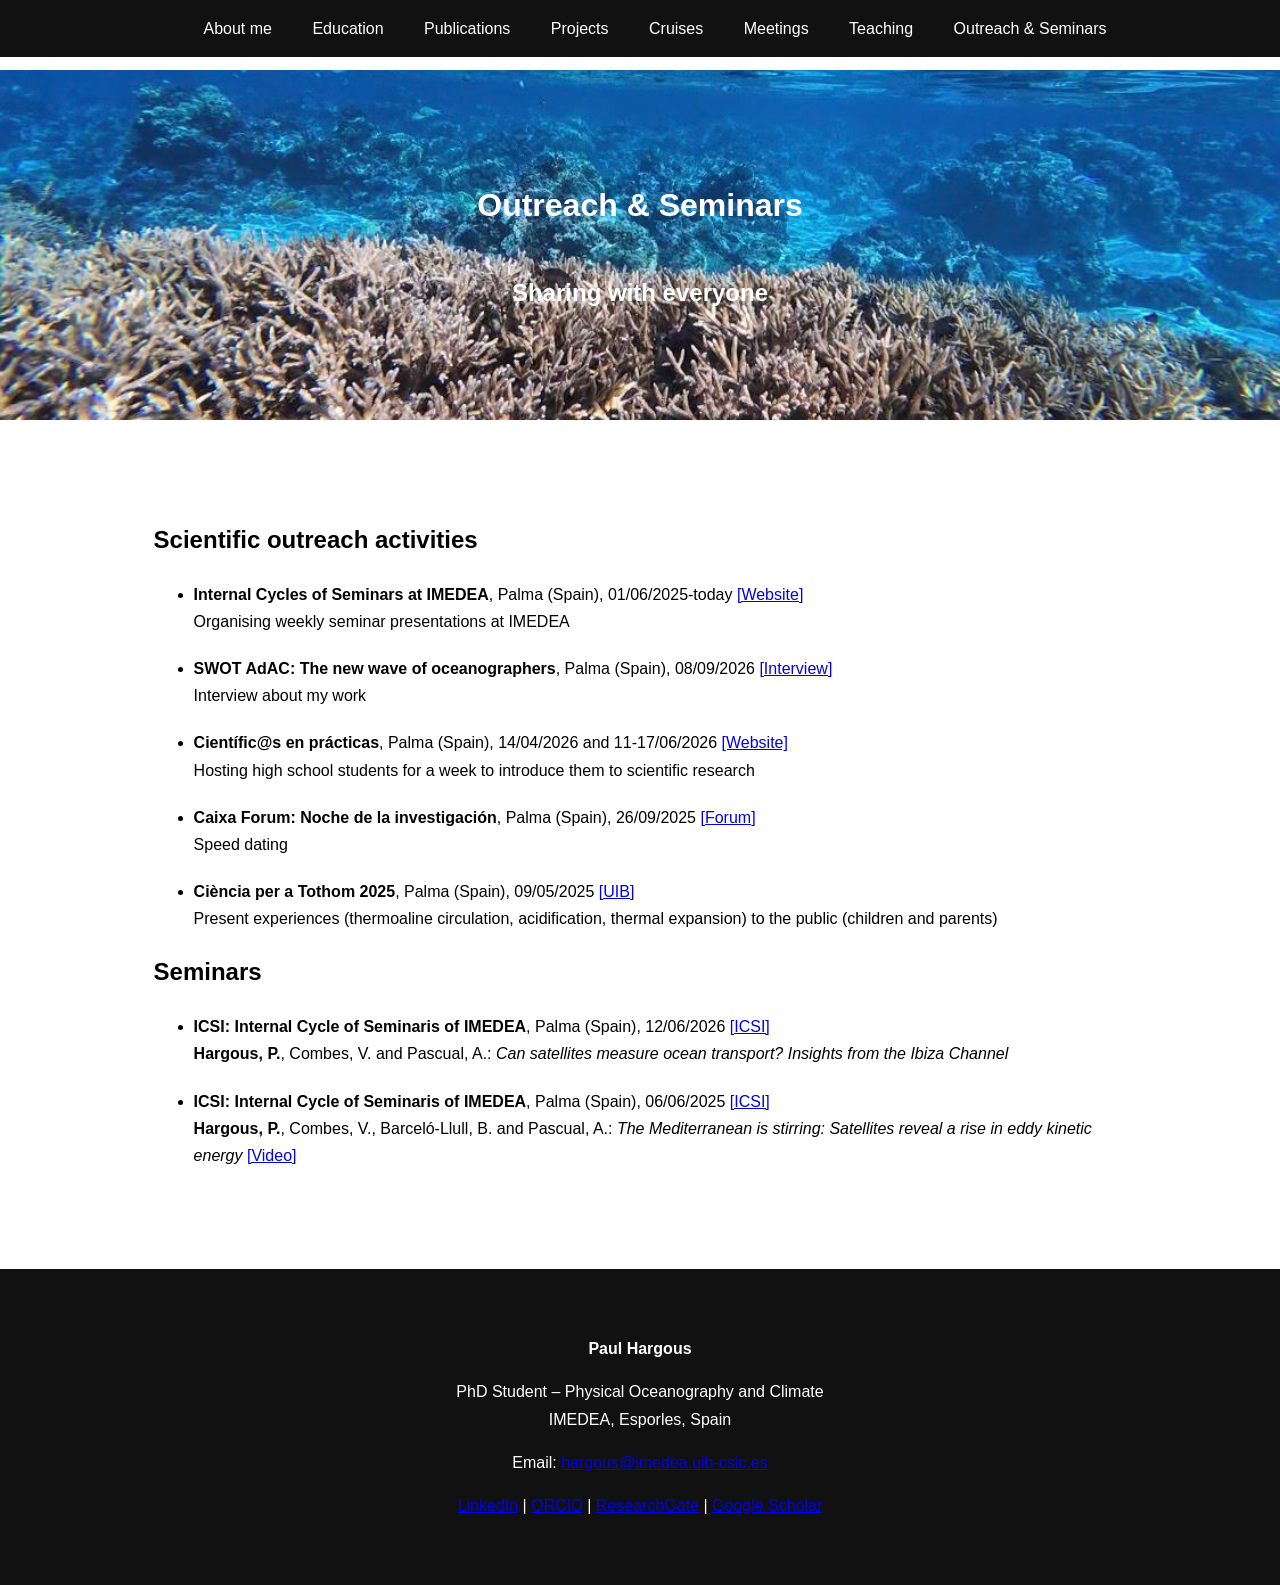
<file: outreach.html>
<!DOCTYPE html>
<html>
<head>
    <title>Paul Hargous - Outreach and Seminars</title>
    <link rel="stylesheet" href="style.css">
    <meta charset="UTF-8">
</head>
<body>

<nav>
    <a href="index.html">About me</a>
    <a href="education.html">Education</a>
    <a href="publications.html">Publications</a>
    <a href="projects.html">Projects</a>
    <a href="cruises.html">Cruises</a>
    <a href="meetings.html">Meetings</a>
    <a href="teaching.html">Teaching</a>
    <a href="outreach.html">Outreach & Seminars</a>
    <!-- 
<a href="cv.html">CV</a>
  -->
</nav>

<!-- HERO -->

<header class="hero" style="background-image:url('images/corail.png'); height:350px;">
<h1>Outreach & Seminars</h1>
<h2>Sharing with everyone</h2>
</header>

<section class="content">

<h2>Scientific outreach activities</h2>
<ul>

<li style="margin-bottom:20px;">
<div><b>Internal Cycles of Seminars at IMEDEA</b>, Palma (Spain), 01/06/2025-today
<a href="https://imedea.uib-csic.es/icsi/" target="_blank">[Website]</a></div>
<div>Organising weekly seminar presentations at IMEDEA</div>
</li>

<li style="margin-bottom:20px;">
<div><b>SWOT AdAC: The new wave of oceanographers</b>, Palma (Spain), 08/09/2026
<a href="https://www.swot-adac.org/news/the-new-wave-of-oceanographers/the-new-wave-of-oceanographers-paul-hargous/" target="_blank">[Interview]</a></div>
<div>Interview about my work</div>
</li>
    
<li style="margin-bottom:20px;">
<div><b>Científic@s en prácticas</b>, Palma (Spain), 14/04/2026 and 11-17/06/2026
<a href="https://aeac.science/actividad/cientifics-en-practicas/ " target="_blank">[Website]</a></div>
<div>Hosting high school students for a week to introduce them to scientific research</div>
</li>
    
<li style="margin-bottom:20px;">
<div><b>Caixa Forum: Noche de la investigación</b>, Palma (Spain), 26/09/2025
<a href="https://lanochedelainvestigacion.com/sede/palma-2025/ " target="_blank">[Forum]</a></div>
<div>Speed dating</div>
</li>

<li style="margin-bottom:20px;">
<div><b>Ciència per a Tothom 2025</b>, Palma (Spain), 09/05/2025
<a href="https://seras.uib.cat/ciencia/2025/" target="_blank">[UIB]</a></div>
<div>Present experiences (thermoaline circulation, acidification, thermal expansion) to the public (children and parents)</div>
</li>
    
</ul>

<h2>Seminars</h2>
<ul>

<li style="margin-bottom:20px;">
<div><b>ICSI: Internal Cycle of Seminaris of IMEDEA</b>, Palma (Spain), 12/06/2026
<a href="https://imedea.uib-csic.es/ca/icsi/" target="_blank">[ICSI]</a></div>
<div><b>Hargous, P.</b>, Combes, V. and Pascual, A.: 
<i>Can satellites measure ocean transport? Insights from the Ibiza Channel</i>
</li>
    
<li style="margin-bottom:20px;">
<div><b>ICSI: Internal Cycle of Seminaris of IMEDEA</b>, Palma (Spain), 06/06/2025
<a href="https://imedea.uib-csic.es/ca/icsi/" target="_blank">[ICSI]</a></div>
<div><b>Hargous, P.</b>, Combes, V., Barceló-Llull, B. and Pascual, A.: 
<i>The Mediterranean is stirring: Satellites reveal a rise in eddy kinetic energy</i>
<a href="https://www.youtube.com/watch?v=nmoGAjVp-W0&list=PLG6HbM03PsM8nYkol80fCWODopOFRZwZS&index=75" target="_blank">[Video]</a></div>
</li>

</ul>
    
</section>

<footer class="footer">

<p><strong>Paul Hargous</strong></p>

<p>
PhD Student – Physical Oceanography and Climate<br>
IMEDEA, Esporles, Spain
</p>

<p>
Email:
<a href="mailto:hargous@imedea.uib-csic.es">
hargous@imedea.uib-csic.es
</a>
</p>

<p>
<a href="https://www.linkedin.com/in/paul-hargous-964874195/" target="_blank">LinkedIn</a> |
<a href="https://orcid.org/0009-0008-0964-6920" target="_blank">ORCID</a> |
<a href="https://www.researchgate.net/profile/Paul-Hargous" target="_blank">ResearchGate</a> |
<a href="https://scholar.google.com/citations?hl=en&user=XVpgIv8AAAAJ" target="_blank">Google Scholar</a>
</p>

</footer>
    
</body>
</html>
</file>
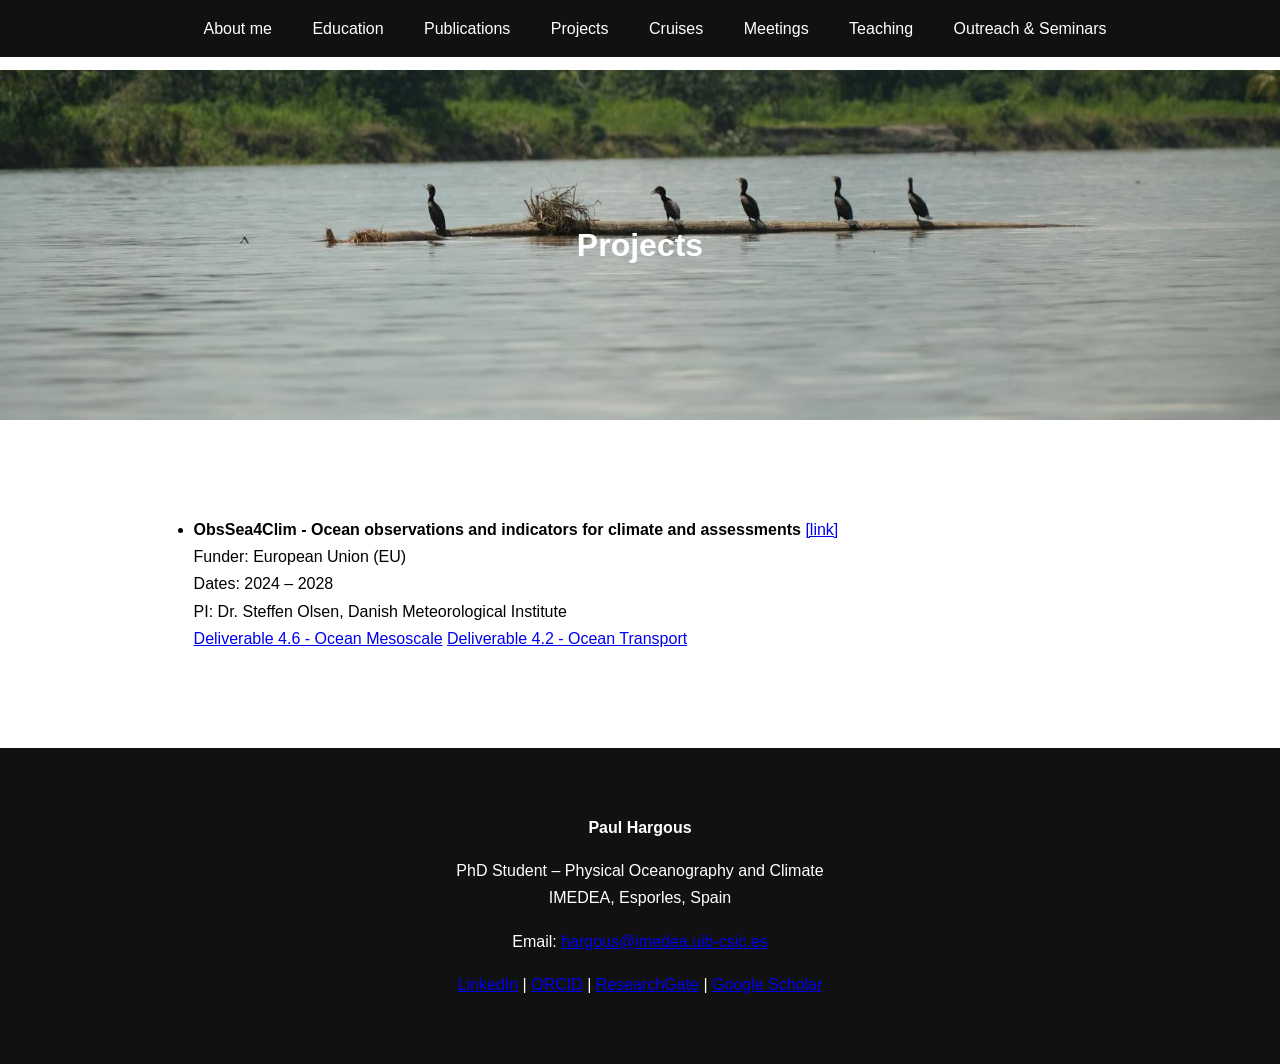
<file: projects.html>
<!DOCTYPE html>
<html>
<head>
    <title>Paul Hargous - Projects</title>
    <link rel="stylesheet" href="style.css">
    <meta charset="UTF-8">
</head>
<body>

<nav>
    <a href="index.html">About me</a>
    <a href="education.html">Education</a>
    <a href="publications.html">Publications</a>
    <a href="projects.html">Projects</a>
    <a href="cruises.html">Cruises</a>
    <a href="meetings.html">Meetings</a>
    <a href="teaching.html">Teaching</a>
    <a href="outreach.html">Outreach & Seminars</a>
<!-- 
<a href="cv.html">CV</a>
  -->
</nav>

<!-- HERO -->

<header class="hero" style="background-image:url('images/oiseauxamazonie.png'); height:350px;">
<h1>Projects</h1>
</header>

<section class="content">
<ul>

<li>
<div><b>ObsSea4Clim - Ocean observations and indicators for climate and assessments</b> 
<a href="https://obssea4clim.eu/" target="_blank">[link]</a></div>
<div>Funder: European Union (EU)</div>
<div>Dates: 2024 – 2028</div>
<div>PI: Dr. Steffen Olsen, Danish Meteorological Institute</div>
<a href="https://zenodo.org/records/21645545" target="_blank">Deliverable 4.6 - Ocean Mesoscale</a>
<a href="https://zenodo.org/records/21647711" target="_blank">Deliverable 4.2 - Ocean Transport</a>
</li>

</ul>
</section>

<footer class="footer">

<p><strong>Paul Hargous</strong></p>

<p>
PhD Student – Physical Oceanography and Climate<br>
IMEDEA, Esporles, Spain
</p>

<p>
Email:
<a href="mailto:hargous@imedea.uib-csic.es">
hargous@imedea.uib-csic.es
</a>
</p>

<p>
<a href="https://www.linkedin.com/in/paul-hargous-964874195/" target="_blank">LinkedIn</a> |
<a href="https://orcid.org/0009-0008-0964-6920" target="_blank">ORCID</a> |
<a href="https://www.researchgate.net/profile/Paul-Hargous" target="_blank">ResearchGate</a> |
<a href="https://scholar.google.com/citations?hl=en&user=XVpgIv8AAAAJ" target="_blank">Google Scholar</a>
</p>

</footer>
    
</body>
</html>
</file>
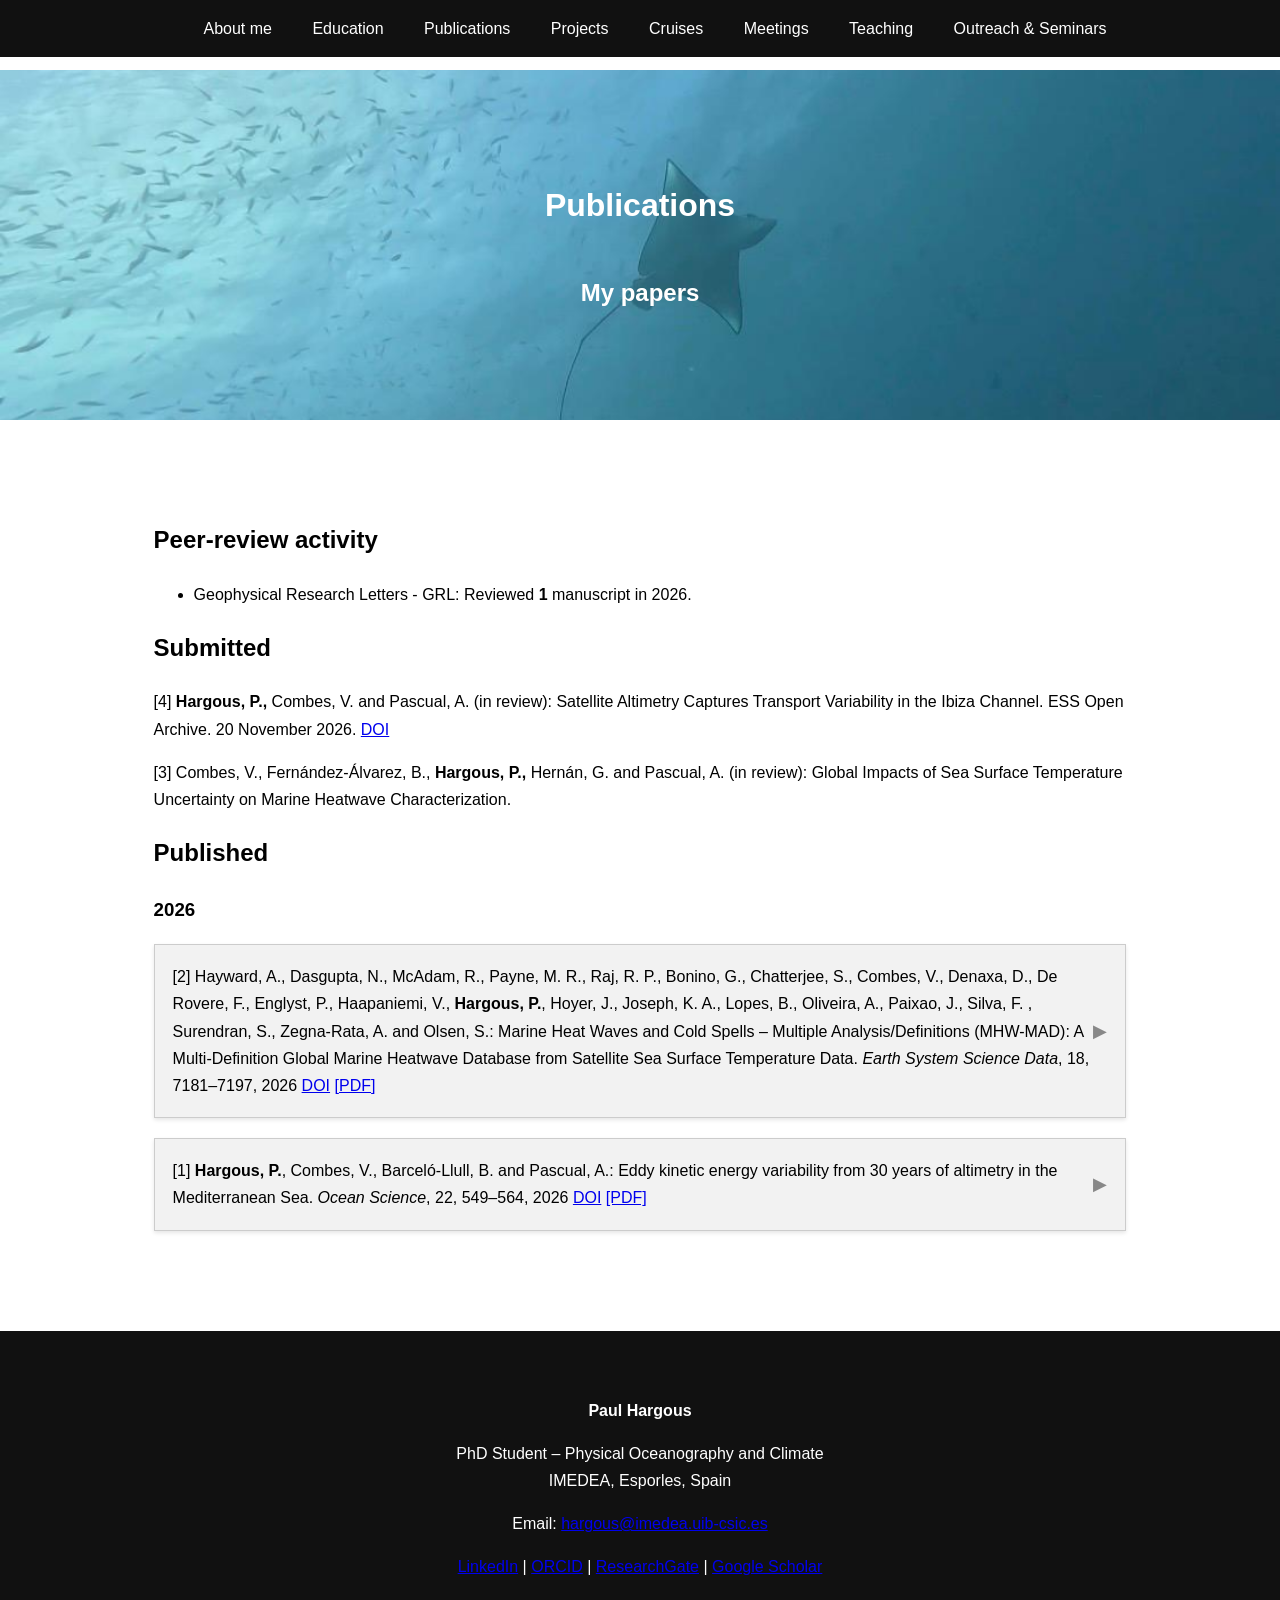
<file: publications.html>
<!DOCTYPE html>
<html>
<head>
    <title>Paul Hargous - Publications</title>
    <link rel="stylesheet" href="style.css">
    <meta charset="UTF-8">
</head>
<body>

<nav>
    <a href="index.html">About me</a>
    <a href="education.html">Education</a>
    <a href="publications.html">Publications</a>
    <a href="projects.html">Projects</a>
    <a href="cruises.html">Cruises</a>
    <a href="meetings.html">Meetings</a>
    <a href="teaching.html">Teaching</a>
    <a href="outreach.html">Outreach & Seminars</a>
    <!-- 
<a href="cv.html">CV</a>
  -->
</nav>

<!-- HERO -->

<header class="hero" style="background-image:url('images/raie.png'); height:350px;">
<h1>Publications</h1>
<h2>My papers</h2>
</header>


<section class="content">


<h2>Peer-review activity</h2>

<div>
<ul>
  <li>Geophysical Research Letters - GRL: Reviewed <b>1</b> manuscript in 2026.</li>
</ul>
</div>


<h2>Submitted</h2>
    
<div>
<summary>
<p>
[4] <b>Hargous, P.,</b> Combes, V. and Pascual, A. (in review):  
Satellite Altimetry Captures Transport Variability in the Ibiza Channel. ESS Open Archive. 20 November 2026.
<a href="https://doi.org/10.22541/essoar.15012539/v1" target="_blank">DOI</a>
</p>
</summary>
<summary>
<p>
[3] Combes, V., Fernández-Álvarez, B., <b>Hargous, P.,</b> Hernán, G. and Pascual, A. (in review):  
Global Impacts of Sea Surface Temperature Uncertainty on Marine Heatwave Characterization.  
</p>
</summary>
</div>


<h2>Published</h2>

<h3>2026</h3>



<details class="pub-card">
<summary>
<span class="pub-text">
[2] Hayward, A., Dasgupta, N., McAdam, R., Payne, M. R., Raj, R. P., Bonino, G., Chatterjee, S., Combes, V., Denaxa, D., De Rovere, 
F., Englyst, P., Haapaniemi, V., <b>Hargous, P.</b>, Hoyer, J., Joseph, K. A., Lopes, B., Oliveira, A., Paixao, J., Silva, F. ,
Surendran, S., Zegna-Rata, A. and Olsen, S.:  
Marine Heat Waves and Cold Spells – Multiple Analysis/Definitions (MHW-MAD): A Multi-Definition Global Marine Heatwave Database from Satellite Sea Surface Temperature Data.
<i>Earth System Science Data</i>, 18, 7181–7197, 2026 
<a href="https://doi.org/10.5194/essd-18-7181-2026" target="_blank">DOI</a> <a href="https://essd.copernicus.org/articles/18/7181/2026/essd-18-7181-2026.pdf" target="_blank">[PDF]</a>
</span>
<span class="arrow">▶</span>
</summary>
<div class="pub-extra">
<img src="images/paper_2.png" class="pub-figure" style="float:left; width:300px; margin-right:20px; margin-bottom:10px;">
<p class="abstract-title">Abstract</p>
<p>
Marine heatwaves (MHWs) are prolonged anomalies of warm sea surface temperature (SST) that can disrupt marine ecosystems, physical climate
processes, and human coastal activities. MHW definitions vary due to different stakeholders requirements, such as ecological scientists 
and climate scientists having differing yet specific thresholds and metrics. Here we introduce a new global database of daily MHW metrics: 
climatological baselines, threshold exceedances, SST anomalies, and categorical event classifications of severity, derived from the European 
Space Agency SST Climate Change Initiative (ESA SST CCI) climate data record (CDR; 1982–2021) version 3.0 and an extension from 2022–2024 
provided as an interim climate data record (iCDR). Building on the widely used definition of MHWs, periods in which SST exceeds the local 
90th percentile for 5 or more days, our database extends this framework by incorporating multiple baseline climatologies (including fixed 
30-year periods and rolling 30-year windows, as well as the period for reanalysis 1993–2022), varied percentile thresholds (90th, 95th, 99th), 
and both raw and linearly detrended SST anomalies. We also implement alternative event duration criteria (minimum 10 and 30 d persistence) to 
classify longer-lasting warm events. In addition to warm extremes, we provide marine cold spell (MCS) indices derived from the 1st, 5th and 
10th percentiles, enabling analysis of cold as well as warm ocean extremes within the same framework. All data products are provided at daily 
resolution on a 0.05° (∼ 5 km) grid, with outputs including daily climatological percentiles, SST anomalies and binary MHW flags with severity 
category indices. This comprehensive database provides a consistent foundation for detecting and analysing MHWs across time and space, enabling 
researchers to assess how methodological choices affect MHW characterisation. By offering multiple definitions in parallel, the database 
facilitates intercomparison studies and supports applications from climate monitoring and model evaluation to marine ecological impact 
assessment, thereby providing users with pre-made indices for extremes, with the ambition to be rolled out into the future with new data 
releases. The dataset is available at <a href="https://doi.org/10.5281/zenodo.21835325" target="_blank">https://doi.org/10.5281/zenodo.21835325</a> 
(Hayward et al., 2026).
</p>
<div style="clear:both;"></div>
</div>
</details>


    
<details class="pub-card">
<summary>
<span class="pub-text">
[1] <b>Hargous, P.</b>, Combes, V., Barceló-Llull, B. and Pascual, A.:  
Eddy kinetic energy variability from 30 years of altimetry in the Mediterranean Sea.  
<i>Ocean Science</i>, 22, 549–564, 2026  
<a href="https://doi.org/10.5194/os-22-549-2026" target="_blank">DOI</a> <a href="https://os.copernicus.org/articles/22/549/2026/os-22-549-2026.pdf" target="_blank">[PDF]</a>
</span>
<span class="arrow">▶</span>
</summary>
<div class="pub-extra">
<img src="images/paper_1.png" class="pub-figure" style="float:left; width:300px; margin-right:20px; margin-bottom:10px;">
<p class="abstract-title">Abstract</p>
<p>
Mesoscale activity plays a central role in ocean variability, substantially influencing the mixing of biogeophysical tracers, 
such as heat and carbon, and driving changes in ecosystems. Eddy Kinetic Energy (EKE), a metric used for studying the intensity 
of mesoscale processes, has recently been shown to increase in regions of intense EKE worldwide. Strong EKE positive trends are 
observed, for example, in the principal western boundary current regions, such as the Gulf Stream, Kuroshio Extension, and the 
Brazil/Malvinas Confluence. In this study, we assess whether the Mediterranean Sea, known to be a hotspot for climate change impacts, 
also exhibits such intensification. Despite the high number of observational data and modeling experiments, there is a gap in 
understanding the long-term evolution of mesoscale dynamics and EKE trends in the Mediterranean Sea. This study investigates EKE 
trends in the Mediterranean Sea using daily geostrophic currents derived from satellite altimetric data. To test the robustness of 
the results, we compare EKE trends computed from three different gridded altimetric products: a global product derived from a stable 
two-satellite constellation (two-sat) and two other products (global and European) incorporating all available satellites (all-sat). 
While all products reveal a general increase in EKE in the Mediterranean Sea over the last three decades, the trends calculated from 
the two-sat product are significantly smaller than those computed from the all-sat products. We show that this discrepancy is strongly 
linked to the increasing number of satellites over time used to construct the all-sat data sets, which enhances both spatial and temporal 
coverage, and hence, their capacity to detect higher energy levels. To evaluate the fidelity of these gridded products in capturing EKE 
trends, we compare them with along-track data in high-energy regions of the Mediterranean Sea: the Alboran Sea and the Ierapetra area. 
These regions exhibit contrasting EKE trends: positive in the Alboran Sea and negative in the Ierapetra area. These findings highlight 
the importance of using altimetric products with a stable number of satellites constructed for climate applications when addressing 
long-term ocean variability analysis.
</p>
<div style="clear:both;"></div>
</div>
</details>


</section>


<footer class="footer">

<p><strong>Paul Hargous</strong></p>

<p>
PhD Student – Physical Oceanography and Climate<br>
IMEDEA, Esporles, Spain
</p>

<p>
Email:
<a href="mailto:hargous@imedea.uib-csic.es">
hargous@imedea.uib-csic.es
</a>
</p>

<p>
<a href="https://www.linkedin.com/in/paul-hargous-964874195/" target="_blank">LinkedIn</a> |
<a href="https://orcid.org/0009-0008-0964-6920" target="_blank">ORCID</a> |
<a href="https://www.researchgate.net/profile/Paul-Hargous" target="_blank">ResearchGate</a> |
<a href="https://scholar.google.com/citations?hl=en&user=XVpgIv8AAAAJ" target="_blank">Google Scholar</a>
</p>

</footer>

    
</body>
</html>
</file>
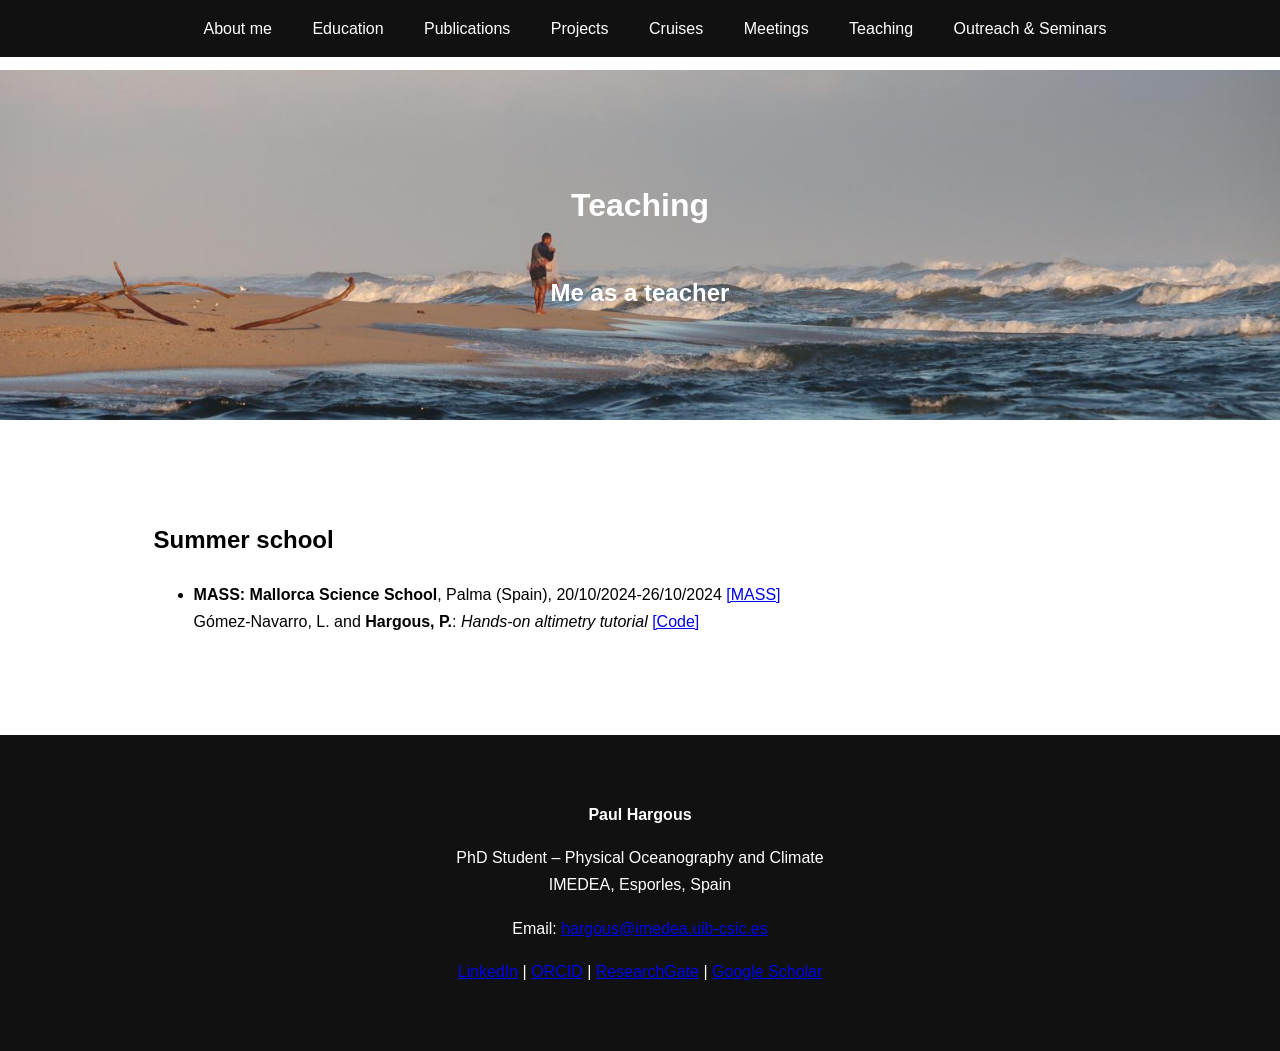
<file: teaching.html>
<!DOCTYPE html>
<html>
<head>
    <title>Paul Hargous - Teaching</title>
    <link rel="stylesheet" href="style.css">
    <meta charset="UTF-8">
</head>
<body>

<nav>
    <a href="index.html">About me</a>
    <a href="education.html">Education</a>
    <a href="publications.html">Publications</a>
    <a href="projects.html">Projects</a>
    <a href="cruises.html">Cruises</a>
    <a href="meetings.html">Meetings</a>
    <a href="teaching.html">Teaching</a>
    <a href="outreach.html">Outreach & Seminars</a>
    <!-- 
<a href="cv.html">CV</a>
  -->
</nav>

<!-- HERO -->

<header class="hero" style="background-image:url('images/pescadorpalomino.png'); height:350px;">
<h1>Teaching</h1>
<h2>Me as a teacher</h2>
</header>

<section class="content">
    
<h2>Summer school</h2>
<ul>

<li style="margin-bottom:20px;">
<div><b>MASS: Mallorca Science School</b>, Palma (Spain), 20/10/2024-26/10/2024
<a href="https://imedea.uib-csic.es/en/research/mallorca-science-school/" target="_blank">[MASS]</a></div>
<div>Gómez-Navarro, L. and <b>Hargous, P.</b>: 
<i>Hands-on altimetry tutorial</i>
<a href="https://zenodo.org/records/13962687" target="_blank">[Code]</a></div>
</li>
    
</ul>

</section>

<footer class="footer">

<p><strong>Paul Hargous</strong></p>

<p>
PhD Student – Physical Oceanography and Climate<br>
IMEDEA, Esporles, Spain
</p>

<p>
Email:
<a href="mailto:hargous@imedea.uib-csic.es">
hargous@imedea.uib-csic.es
</a>
</p>

<p>
<a href="https://www.linkedin.com/in/paul-hargous-964874195/" target="_blank">LinkedIn</a> |
<a href="https://orcid.org/0009-0008-0964-6920" target="_blank">ORCID</a> |
<a href="https://www.researchgate.net/profile/Paul-Hargous" target="_blank">ResearchGate</a> |
<a href="https://scholar.google.com/citations?hl=en&user=XVpgIv8AAAAJ" target="_blank">Google Scholar</a>
</p>

</footer>
    
</body>
</html>
</file>
<file: style.css>
body {
    margin: 0;
    font-family: Arial, sans-serif;
    line-height: 1.7;
    padding-top: 70px;
}

/* NAVBAR */

nav {
    position: fixed;
    top: 0;
    width: 100%;
    background: #111;
    padding: 15px;
    text-align: center;
    z-index: 1000;
}

nav a {
    color: white;
    margin: 0 18px;
    text-decoration: none;
    font-size: 16px;
}

nav a:hover {
    opacity: 0.7;
}

/* HERO IMAGE */

.hero {
    background-size: cover;
    background-position: center;
    color: white;
    height: 150px;
    display: flex;
    flex-direction: column;
    justify-content: center;
    align-items: center;
}

/* CONTENT AREA */

.content {
    padding: 80px 12%;
}

/* FLEX SECTIONS */

.section-flex {
    display: flex;
    align-items: center;
    justify-content: space-between;
    gap: 50px;
    margin-bottom: 50px;
}

.section-flex img {
    width: 40%;
    border-radius: 10px;
}

.text-block {
    width: 55%;
}

/* ALTERNATING LAYOUT */

.section-flex.reverse {
    flex-direction: row-reverse;
}

/* BACKGROUND SEPARATOR IMAGE */

.separator {
    height: 100px;
    background-size: cover;
    background-position: center;
}

/* FOOTER */

.footer {
    background: #111;
    color: white;
    padding: 50px;
    text-align: center;
}


/* Publications */
.pub-card{
background:#f2f2f2;
border:1px solid #ccc;
padding:18px;
margin-bottom:20px;
box-shadow:0 2px 4px rgba(0,0,0,0.1);
}

.pub-card summary{
display:flex;
justify-content:space-between;
align-items:center;
cursor:pointer;
list-style:none;
}

.pub-text{
flex:1;
}

.arrow{
font-size:18px;
color:#888;
transition:transform 0.2s;
}

.pub-card[open] .arrow{
transform:rotate(90deg);
}

.pub-extra{
margin-top:15px;
}

.abstract-title{
font-weight:bold;
margin-bottom:5px;
}

.pub-figure{
max-width:500px;
width:100%;
margin-top:10px;
border-radius:6px;
}
</file>
